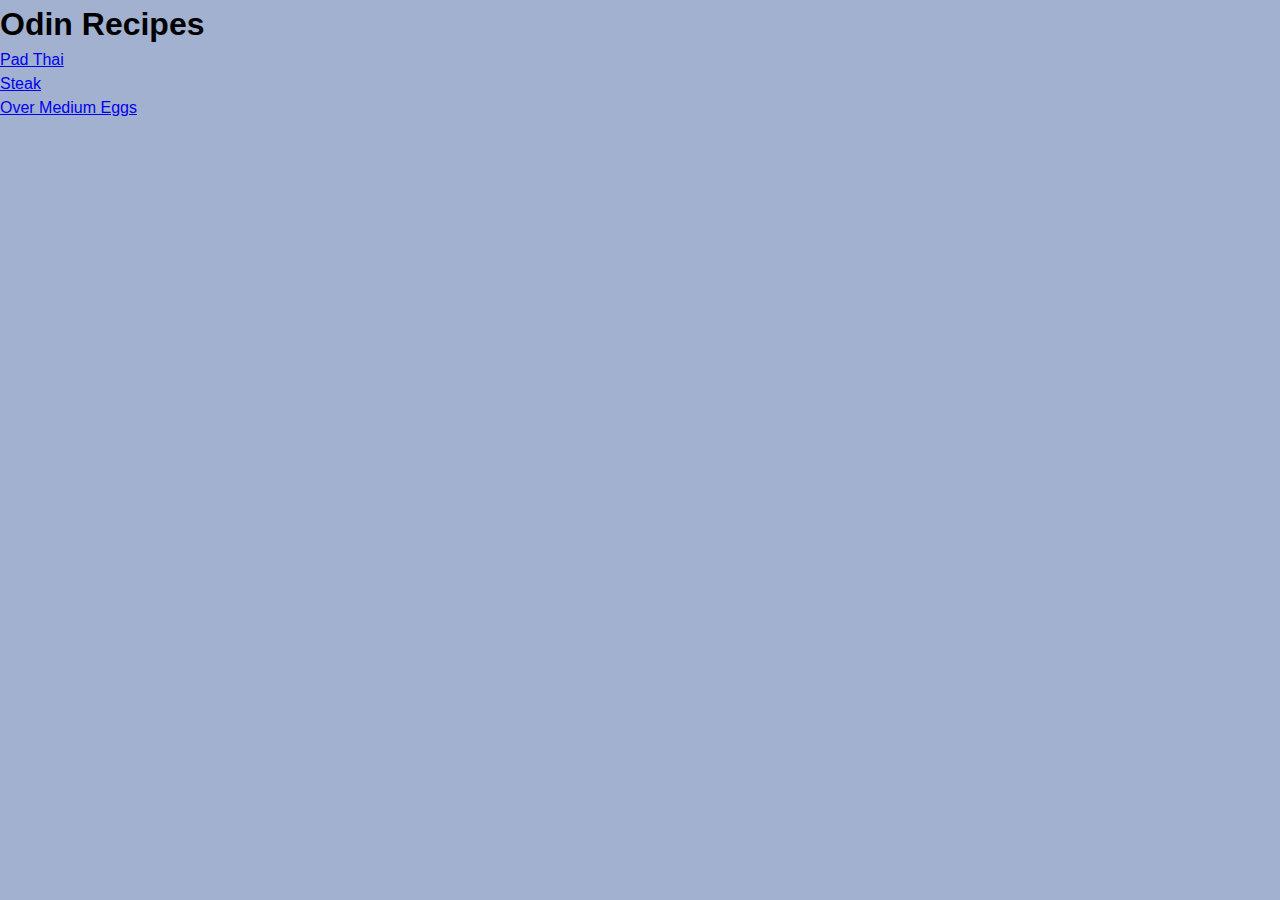
<file: index.html>
<!DOCTYPE html>
<html lang="en">
<head>
    <meta charset="UTF-8">
    <meta name="viewport" content="width=device-width, initial-scale=1.0">
    <title>Odin Recipes</title>
    <link rel="stylesheet" href="./styles.css">
</head>
<body>
    <h1>Odin Recipes</h1>
    <ul>
        <li><a href="recipes/pad-thai.html">Pad Thai</a></li>
        <li><a href="recipes/steak.html">Steak</a></li>
        <li><a href="recipes/over-medium-eggs.html">Over Medium Eggs</a></li>
    </ul>
</body>
</html>
</file>
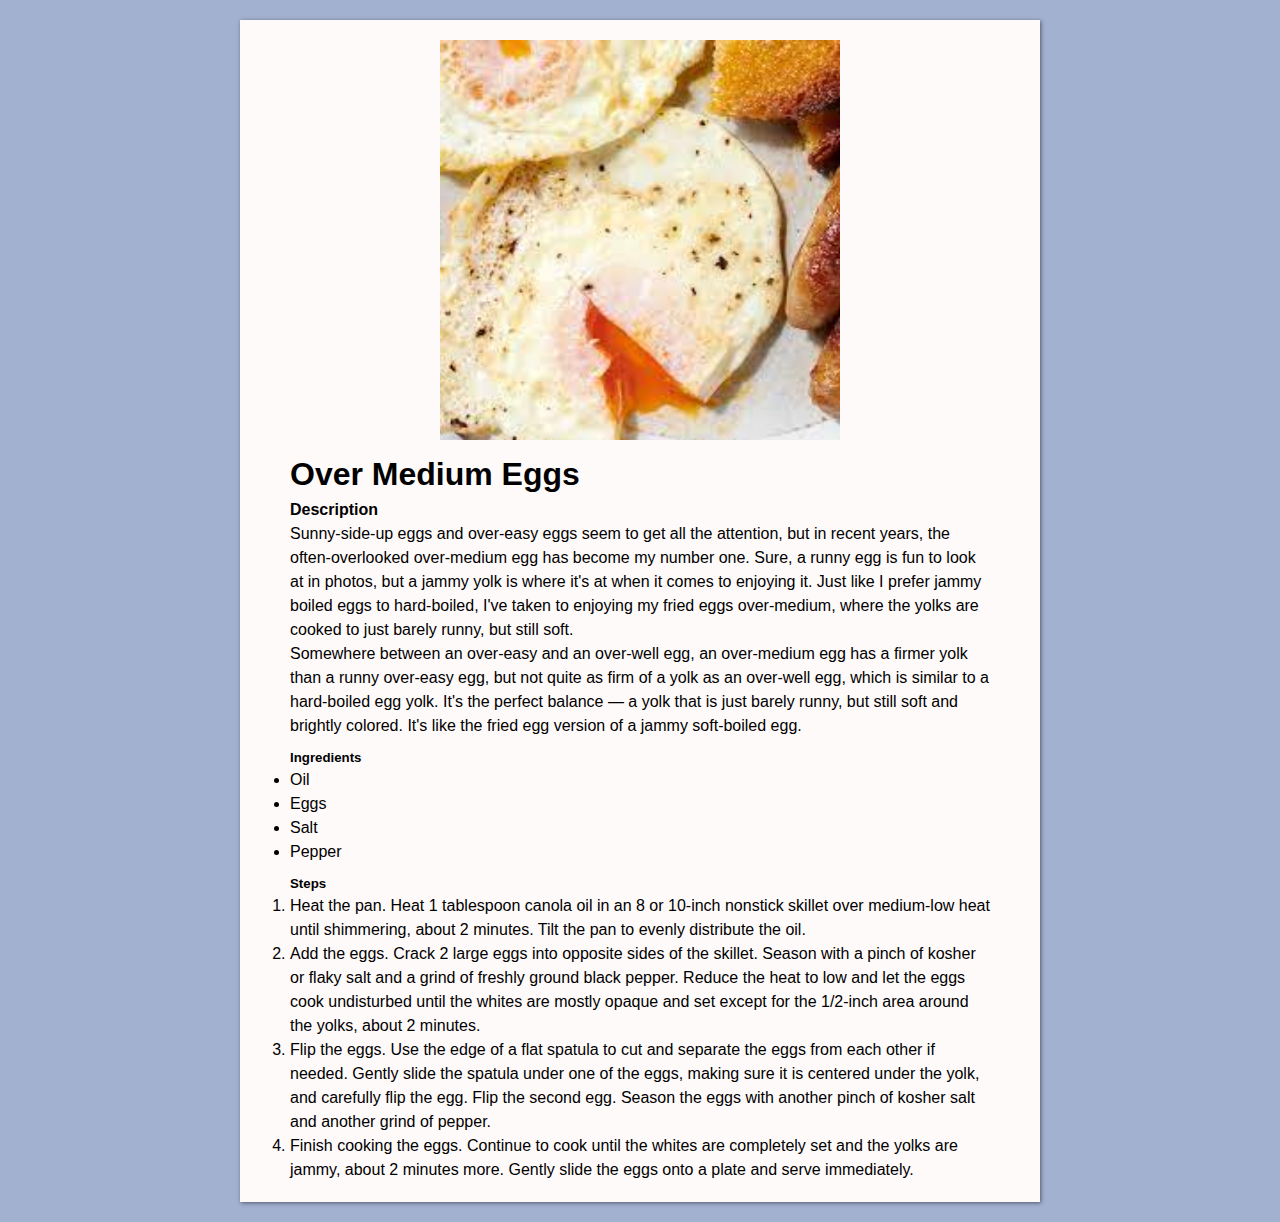
<file: recipes/over-medium-eggs.html>
<!DOCTYPE html>
<html lang="en">
<head>
    <meta charset="UTF-8">
    <meta name="viewport" content="width=device-width, initial-scale=1.0">
    <title>Over Medium Eggs</title>
    <link rel="stylesheet" href="../styles.css">
</head>
<body>
    <div class="container">
        <div class="recipe-card">
            <img src="../images/over-med-eggs.jpeg">
            <div class="recipe-content">
                <h1>Over Medium Eggs</h1>
                <h4>Description</h4>
                <p>Sunny-side-up eggs and over-easy eggs seem to get all the attention, but in recent years, the often-overlooked over-medium egg has become my number one. Sure, a runny egg is fun to look at in photos, but a jammy yolk is where it's at when it comes to enjoying it. Just like I prefer jammy boiled eggs to hard-boiled, I've taken to enjoying my fried eggs over-medium, where the yolks are cooked to just barely runny, but still soft. </p>
                <p>Somewhere between an over-easy and an over-well egg, an over-medium egg has a firmer yolk than a runny over-easy egg, but not quite as firm of a yolk as an over-well egg, which is similar to a hard-boiled egg yolk. It's the perfect balance — a yolk that is just barely runny, but still soft and brightly colored. It's like the fried egg version of a jammy soft-boiled egg. </p>
                <section class="ingredients">
                    <h5>Ingredients</h5>
                    <ul>
                        <li>Oil</li>
                        <li>Eggs</li>
                        <li>Salt</li>
                        <li>Pepper</li>
                    </ul>
                </section>
                <section class="steps">
                    <h5>Steps</h5>
                    <ol>
                        <li>Heat the pan. Heat 1 tablespoon canola oil in an 8 or 10-inch nonstick skillet over medium-low heat until shimmering, about 2 minutes. Tilt the pan to evenly distribute the oil.</li>
                        <li>Add the eggs. Crack 2 large eggs into opposite sides of the skillet. Season with a pinch of kosher or flaky salt and a grind of freshly ground black pepper. Reduce the heat to low and let the eggs cook undisturbed until the whites are mostly opaque and set except for the 1/2-inch area around the yolks, about 2 minutes.
                        </li>
                        <li>Flip the eggs. Use the edge of a flat spatula to cut and separate the eggs from each other if needed. Gently slide the spatula under one of the eggs, making sure it is centered under the yolk, and carefully flip the egg. Flip the second egg. Season the eggs with another pinch of kosher salt and another grind of pepper.</li>
                        <li>Finish cooking the eggs. Continue to cook until the whites are completely set and the yolks are jammy, about 2 minutes more. Gently slide the eggs onto a plate and serve immediately.</li>
                    </ol>
                </section>
            </div>
        </div>
    </div>
</body>
</html>
</file>
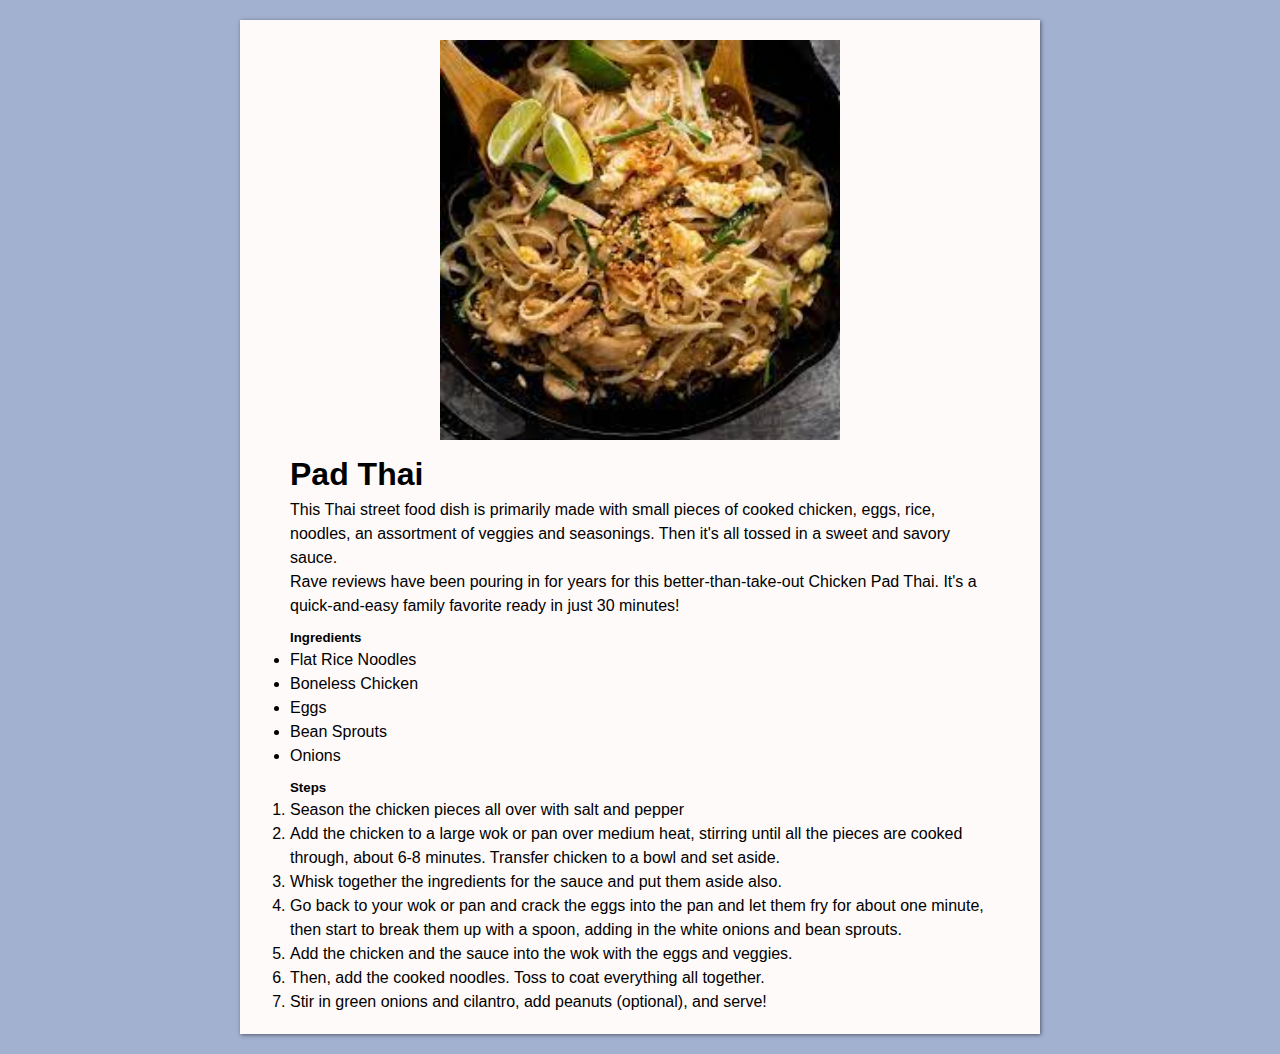
<file: recipes/pad-thai.html>
<!DOCTYPE html>
<html lang="en">
<head>
    <meta charset="UTF-8">
    <meta name="viewport" content="width=device-width, initial-scale=1.0">
    <title>Pad Thai</title>
    <link rel="stylesheet" href="../styles.css">
</head>
<body>
    <div class="container">
        <div class="recipe-card">
            <img src="../images/pad-thai.jpeg">
            <div class="recipe-content">
                <h1>Pad Thai</h1>
                <p>This Thai street food dish is primarily made with small pieces of cooked chicken, eggs, rice, noodles, an assortment of veggies and seasonings. Then it's all tossed in a sweet and savory sauce. </p>
                <p>Rave reviews have been pouring in for years for this better-than-take-out Chicken Pad Thai. It's a quick-and-easy family favorite ready in just 30 minutes!</p>
                <section class="ingredients">
                    <h5>Ingredients</h5>
                    <ul>
                        <li>Flat Rice Noodles</li>
                        <li>Boneless Chicken</li>
                        <li>Eggs</li>
                        <li>Bean Sprouts</li>
                        <li>Onions</li>
                    </ul>
                </section>
                <section class="steps">
                    <h5>Steps</h5>
                    <ol>
                        <li>Season the chicken pieces all over with salt and pepper</li>
                        <li>Add the chicken to a large wok or pan over medium heat, stirring until all the pieces are cooked through, about 6-8 minutes. Transfer chicken to a bowl and set aside.</li>
                        <li>Whisk together the ingredients for the sauce and put them aside also.</li>
                        <li>Go back to your wok or pan and crack the eggs into the pan and let them fry for about one minute, then start to break them up with a spoon, adding in the white onions and bean sprouts.</li>
                        <li>Add the chicken and the sauce into the wok with the eggs and veggies.</li>
                        <li>Then, add the cooked noodles. Toss to coat everything all together.</li>
                        <li>Stir in green onions and cilantro, add peanuts (optional), and serve!</li>
                    </ol>                
                </section>
            </div>
        </div>
    </div>
</body>
</html>
</file>
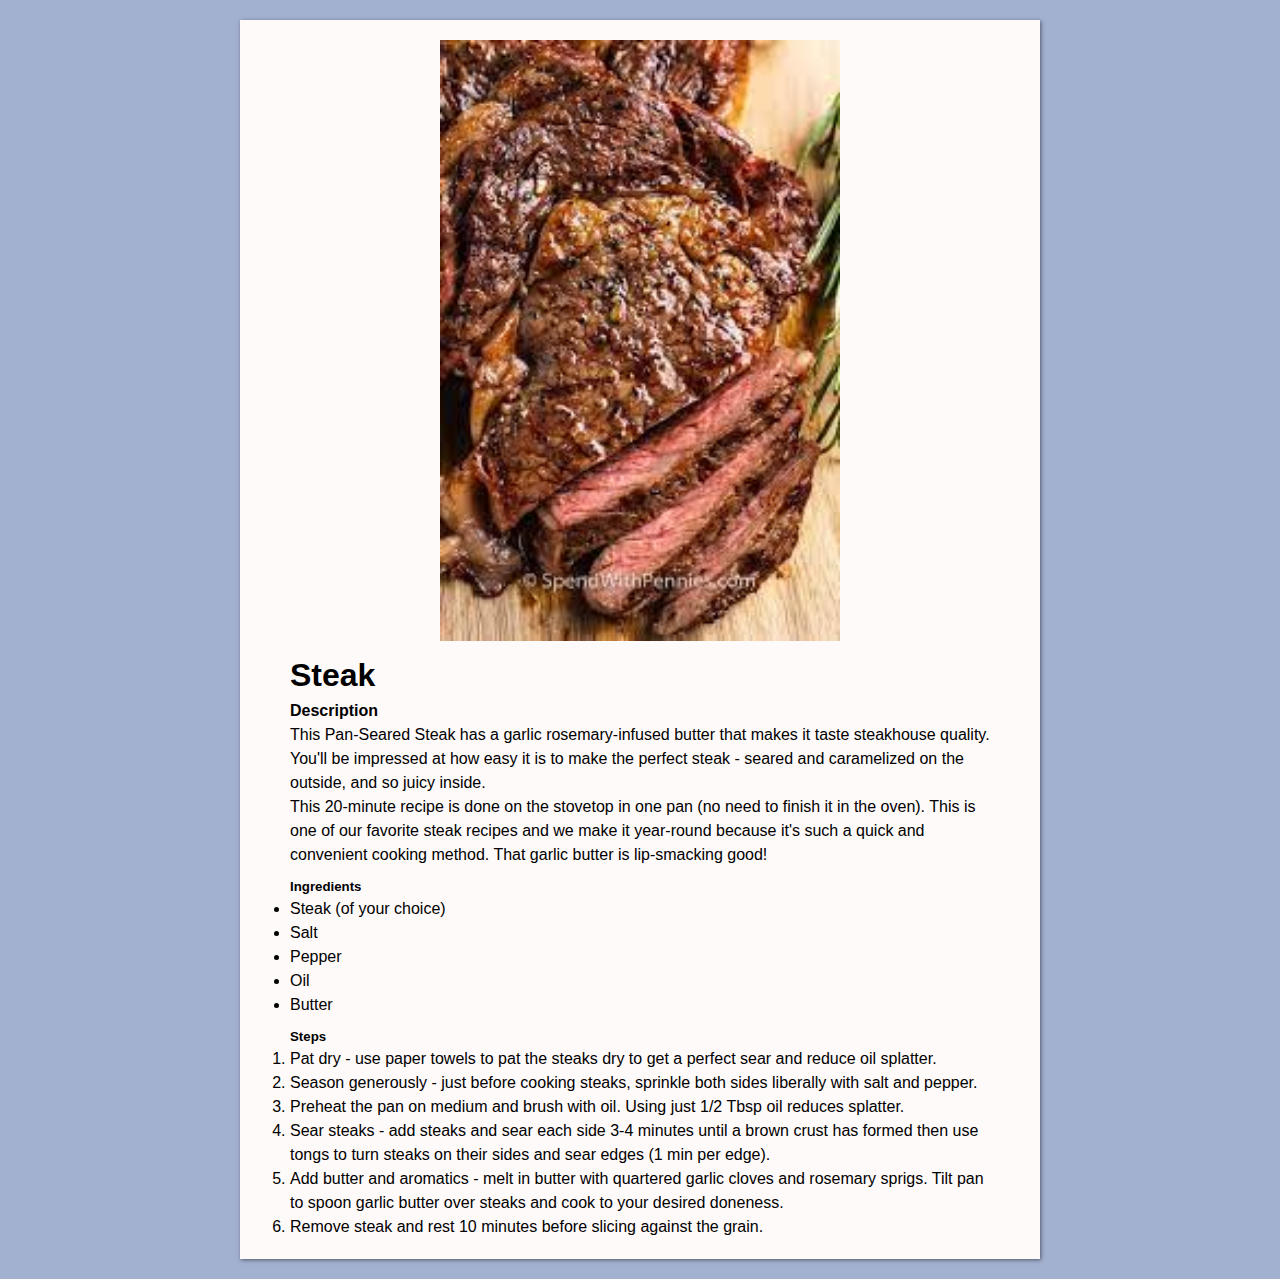
<file: recipes/steak.html>
<!DOCTYPE html>
<html lang="en">
<head>
    <meta charset="UTF-8">
    <meta name="viewport" content="width=device-width, initial-scale=1.0">
    <title>Steak</title>
    <link rel="stylesheet" href="../styles.css">
</head>
<body>
    <div class="container">
        <div class="recipe-card">
            <img src="../images/steak.jpeg">
            <div class="recipe-content">
                <h1>Steak</h1>
                <h4>Description</h4>
                <p>This Pan-Seared Steak has a garlic rosemary-infused butter that makes it taste steakhouse quality. You'll be impressed at how easy it is to make the perfect steak - seared and caramelized on the outside, and so juicy inside.</p>
                <p>This 20-minute recipe is done on the stovetop in one pan (no need to finish it in the oven). This is one of our favorite steak recipes and we make it year-round because it's such a quick and convenient cooking method. That garlic butter is lip-smacking good!</p>
                <section class="ingredients">
                    <h5>Ingredients</h5>
                    <ul>
                        <li>Steak (of your choice)</li>
                        <li>Salt</li>
                        <li>Pepper</li>
                        <li>Oil</li>
                        <li>Butter</li>
                    </ul>
                </section>
                <section class="steps">
                    <h5>Steps</h5>
                    <ol>
                        <li>Pat dry - use paper towels to pat the steaks dry to get a perfect sear and reduce oil splatter.</li>
                        <li>Season generously - just before cooking steaks, sprinkle both sides liberally with salt and pepper.</li>
                        <li>Preheat the pan on medium and brush with oil. Using just 1/2 Tbsp oil reduces splatter.</li>
                        <li>Sear steaks - add steaks and sear each side 3-4 minutes until a brown crust has formed then use tongs to turn steaks on their sides and sear edges (1 min per edge).</li>
                        <li>Add butter and aromatics - melt in butter with quartered garlic cloves and rosemary sprigs. Tilt pan to spoon garlic butter over steaks and cook to your desired doneness.</li>
                        <li>Remove steak and rest 10 minutes before slicing against the grain.</li>
                    </ol>
                </section>
            </div>
        </div>
    </div>
</body>
</html>
</file>
<file: styles.css>
*{
    line-height: 1.5;
    margin: 0;
    padding: 0;
    box-sizing: border-box;
}

body{
    font-family: Arial, Helvetica, sans-serif;
    background-color: #a3b1d1;
}

img{
    display: block;
    padding-top: 20px;
    margin-left: auto;
    margin-right: auto;
    width: 50%;
}

.recipe-card {
    width: 800px; 
    background-color: #FFFAFA;
    margin: 20px auto;
    box-shadow: 1px 1px 4px rgba(0, 0, 0, .5); 
}

.recipe-content {
    margin: 10px auto;
    width: 700px;
}

.ingredients{
    margin-top: 10px;
}

.steps{
    margin-top: 10px;
    padding-bottom: 20px;
}
</file>
